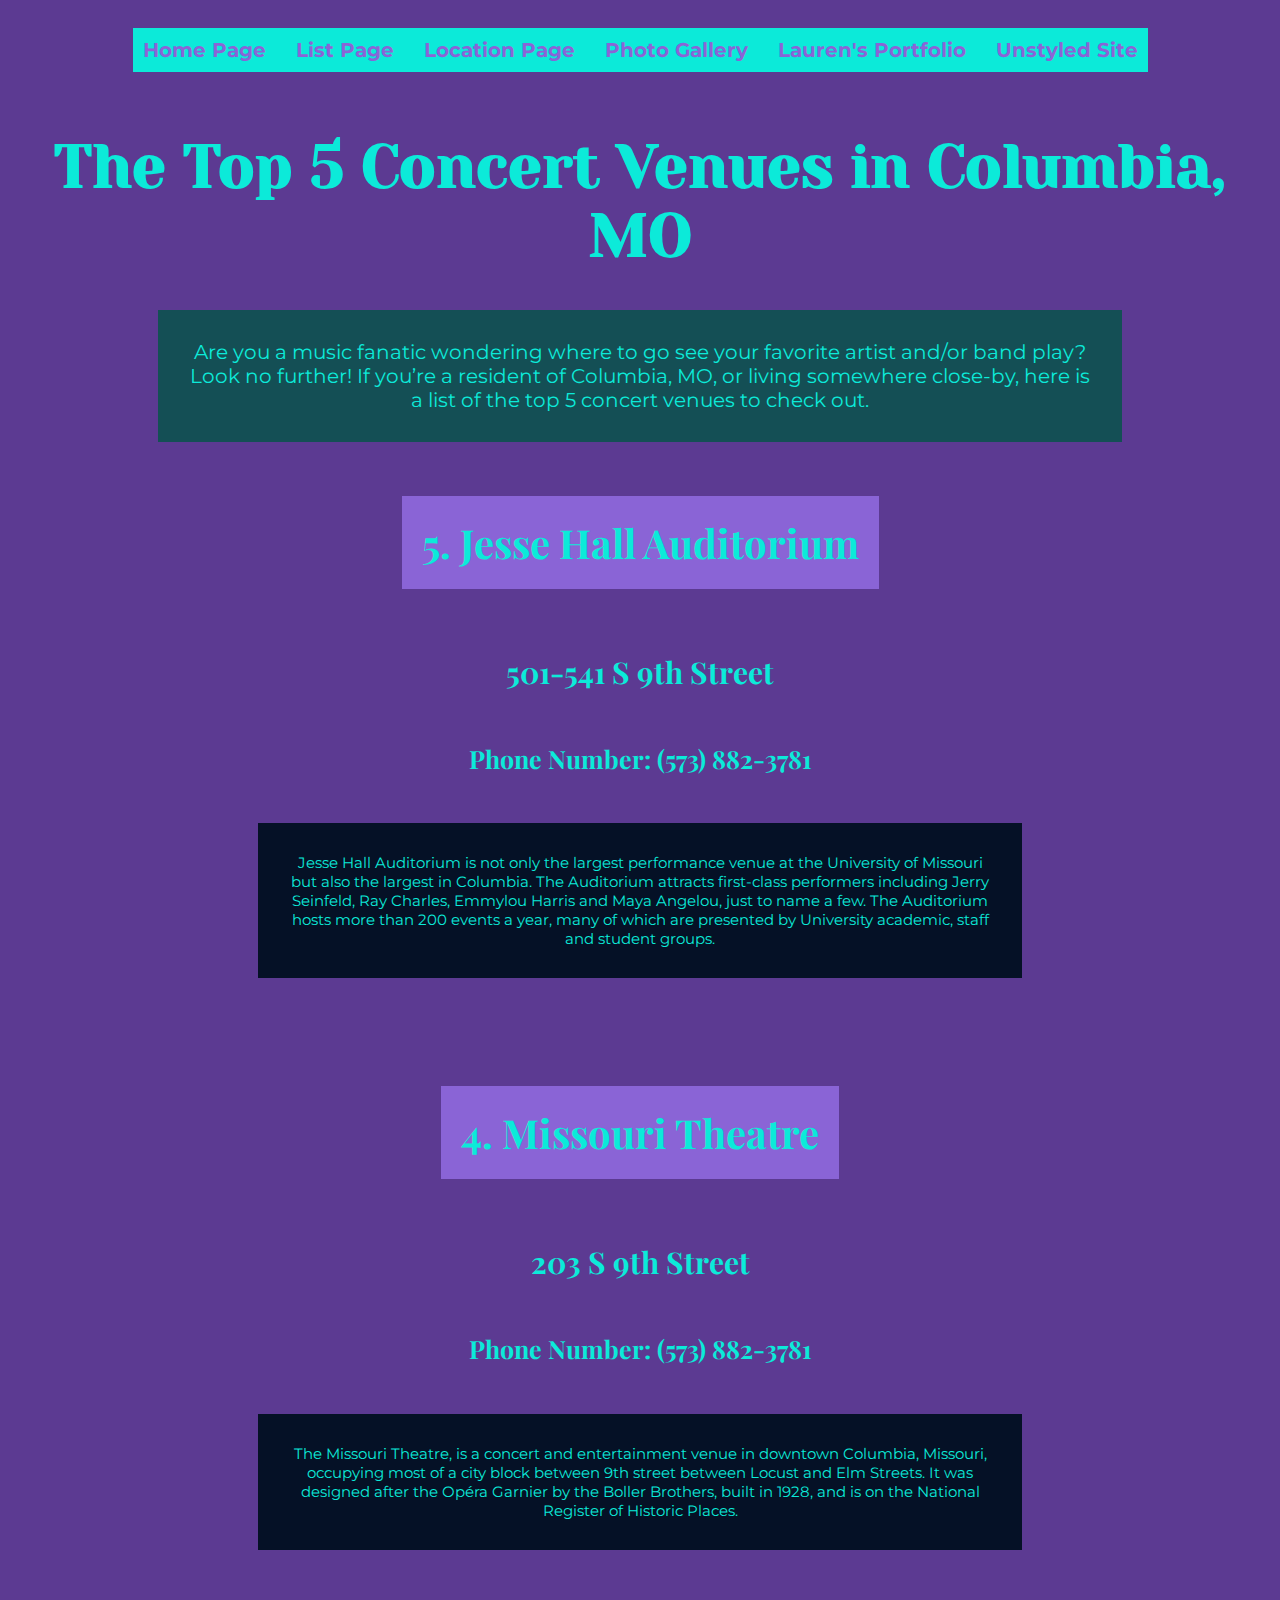
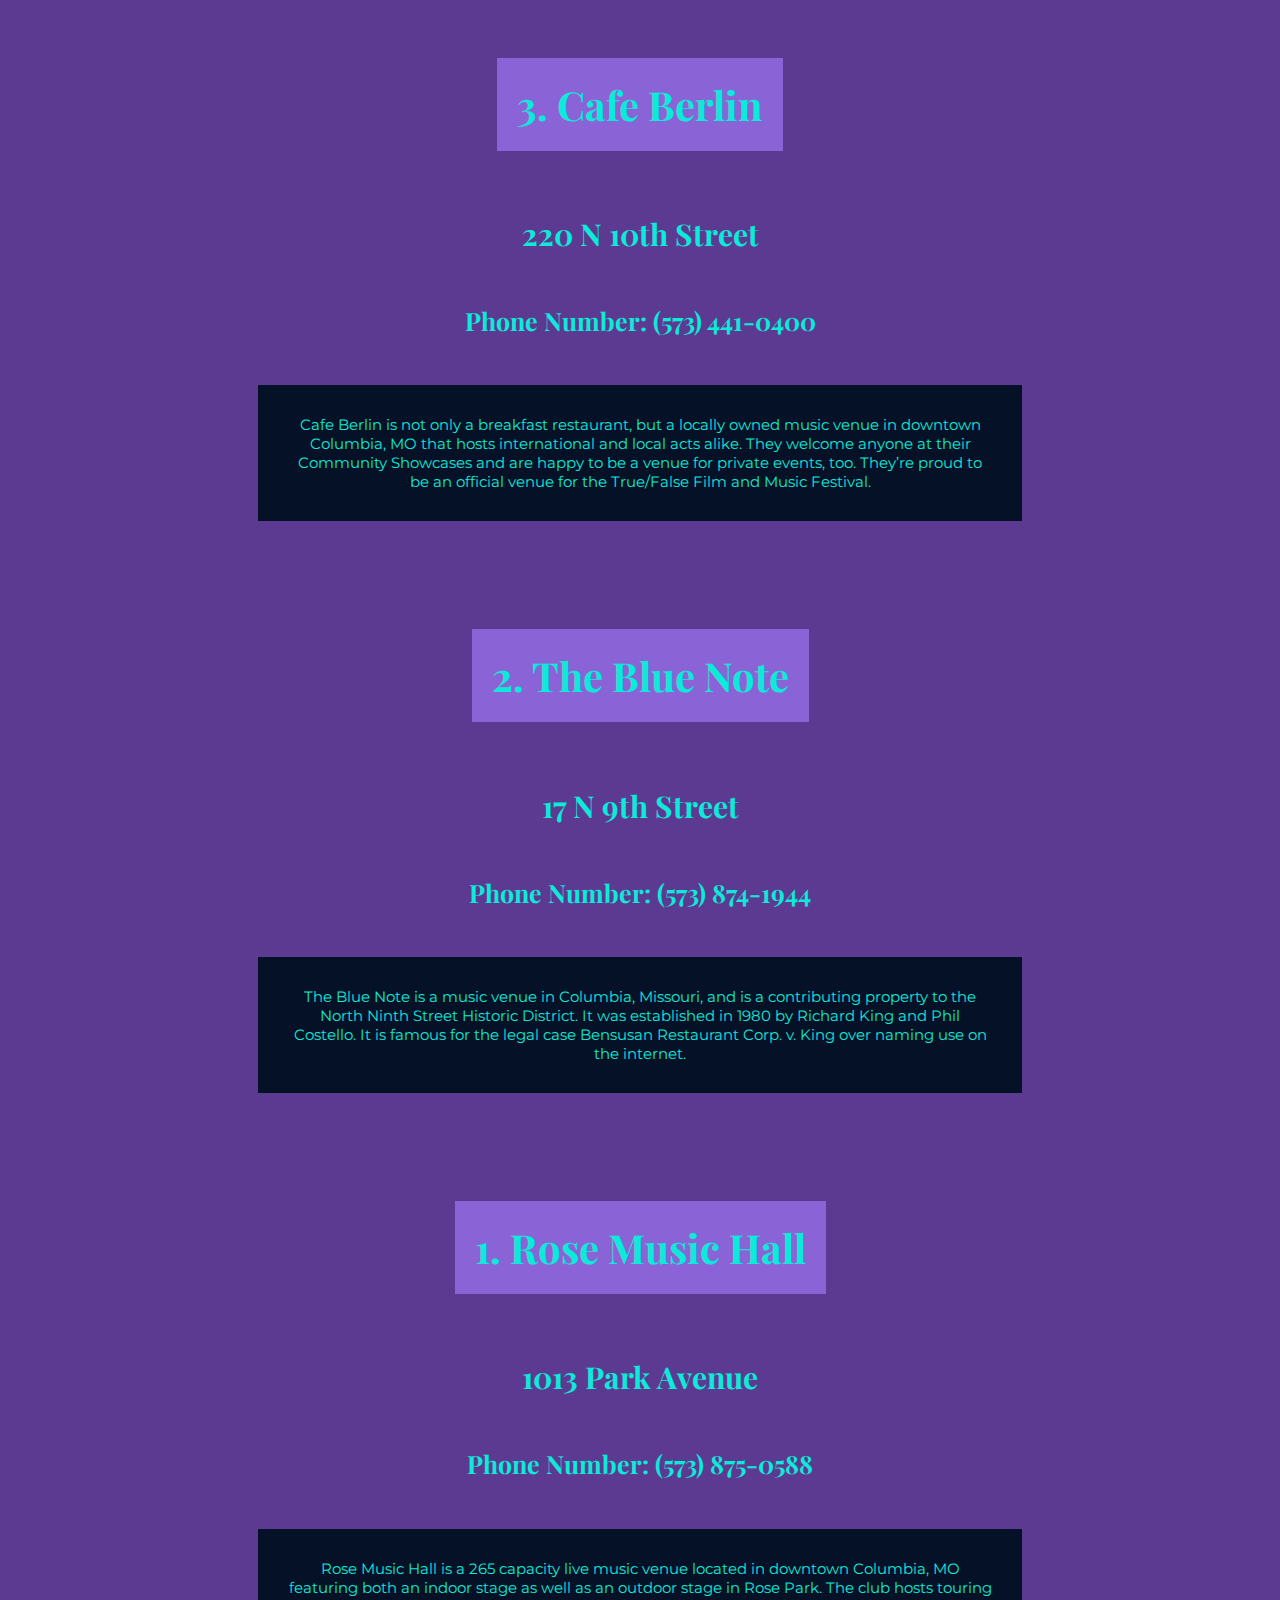
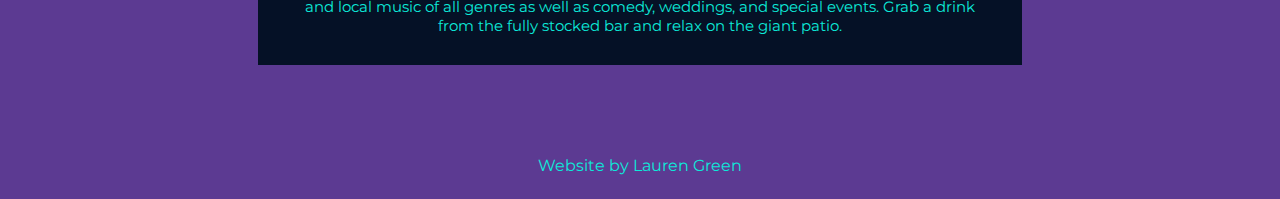
<file: location.html>
<!doctype html>
<html class="no-js" lang="en" dir="ltr">
  <head>
    <title>The Top 5 Concert Venues in Columbia, MO</title>
    <meta charset='utf-8'>
    <meta name="viewport" content="width=device-width, initial-scale=1.0"> 
    <meta name="author" content="Lauren Green">


    <meta property="og:image" content="img/">
    <meta property="og:image:width" content="300">
    <meta property="og:image:height" content="300">
    <meta property="og:title" content=""> 
    <meta property="og:description" content="">
    <meta property="og:type" content="website">
    <meta property="og:url" content="">
    <meta name="instagram:creator" content="@laurengreeen">
    <meta property="instagram:image" content="">

    <link rel="stylesheet" href="css/style.css">
    <link rel="preconnect" href="https://fonts.googleapis.com">
<link rel="preconnect" href="https://fonts.gstatic.com" crossorigin>
<link href="https://fonts.googleapis.com/css2?family=Montserrat:wght@300&family=Playfair+Display&family=Yeseva+One&display=swap" rel="stylesheet">

<a href="#main" class="skip">Skip to main content</a>

</head>

<body>

		<nav>

				<a href="index.html">Home Page</a>

			<a href="list.html">List Page</a>

			<a href="location.html">Location Page</a>

			<a href="photogallery.html">Photo Gallery</a>
			
			<a href="https://sites.google.com/view/laurengreen/home">Lauren's Portfolio</a>

			<a href="oldindex.html">Unstyled Site</a>

		</nav>
	
	<main id="main">
		
		<section>

			<h1>
				The Top 5 Concert Venues in Columbia, MO
			</h1>

		<p class="pagesummary">
		Are you a music fanatic wondering where to go see your favorite artist and/or band play? Look no further! If you’re a resident of Columbia, MO, or living somewhere close-by, here is a list of the top 5 concert venues to check out. 
		</p>

			<a href="https://concertseries.missouri.edu/venue/jesse-auditorium">

				<h2 class="h2location">
					5. Jesse Hall Auditorium 
				</h2>

			</a>

			<h3 class="h3list">
				501-541 S 9th Street
			</h3>

			<a href="tel:+15738823781">

			<h4 class="h4list">
			Phone Number: (573) 882-3781
			</h4>

		</a>


			<p class="description5">
			Jesse Hall Auditorium is not only the largest performance venue at the University of Missouri but also the largest in Columbia. The Auditorium attracts first-class performers including Jerry Seinfeld, Ray Charles, Emmylou Harris and Maya Angelou, just to name a few. The Auditorium hosts more than 200 events a year, many of which are presented by University academic, staff and student groups.

			</p>

		<a href="https://concertseries.missouri.edu/venue/missouri-theatre/">

			<h2 class="h2location">
				4. Missouri Theatre
			</h2>

		</a>

			<h3 class="h3list">
				203 S 9th Street
			</h3>

			<a href="tel:+15738823781">

			<h4 class="h4list">
			Phone Number: (573) 882-3781
			</h4>

		</a>


			<p class="description4">
	The Missouri Theatre, is a concert and entertainment venue in downtown Columbia, Missouri, occupying most of a city block between 9th street between Locust and Elm Streets. It was designed after the Opéra Garnier by the Boller Brothers, built in 1928, and is on the National Register of Historic Places.
			</p>
		
			<a href="https://www.cafeberlincomo.com/">

		<h2 class="h2location">
		3. Cafe Berlin
			</h2>

		</a>

			<h3 class="h3list">
				220 N 10th Street
			</h3>

			<a href="tel:+15734410400">

			<h4 class="h4list">
			Phone Number: (573) 441-0400
			</h4>

		</a>


			<p class="description3">
	Cafe Berlin is not only a breakfast restaurant, but a locally owned music venue in downtown Columbia, MO that hosts international and local acts alike. They welcome anyone at their Community Showcases and are happy to be a venue for private events, too. They’re proud to be an official venue for the True/False Film and Music Festival.
			</p>
<a href="https://thebluenote.com/">

		<h2 class="h2location">
		2. The Blue Note
			</h2>

		</a>

			<h3 class="h3list">
				17 N 9th Street
			</h3>

			<a href="tel:+15738741944">

			<h4 class="h4list">
			Phone Number: (573) 874-1944
			</h4>

		</a>


			<p class="description2">
The Blue Note is a music venue in Columbia, Missouri, and is a contributing property to the North Ninth Street Historic District. It was established in 1980 by Richard King and Phil Costello. It is famous for the legal case Bensusan Restaurant Corp. v. King over naming use on the internet.
			</p>
				<a href="https://rosemusichall.com/">

		<h2 class="h2location">
		1. Rose Music Hall
			</h2>

		</a>

			<h3 class="h3list">
				1013 Park Avenue
			</h3>

			<a href="tel:+15738750588">

			<h4 class="h4list">
			Phone Number: (573) 875-0588
			</h4>

		</a>


			<p class="description1">
Rose Music Hall is a 265 capacity live music venue located in downtown Columbia, MO featuring both an indoor stage as well as an outdoor stage in Rose Park. The club hosts touring and local music of all genres as well as comedy, weddings, and special events. Grab a drink from the fully stocked bar and relax on the giant patio.
			</p>



		

</section>

	</main>

</body>

<footer>
	
  <p><a class="footer"href="mailto:lmg8yy@umsystem.edu">Website by Lauren Green

</footer>

</html>
</file>
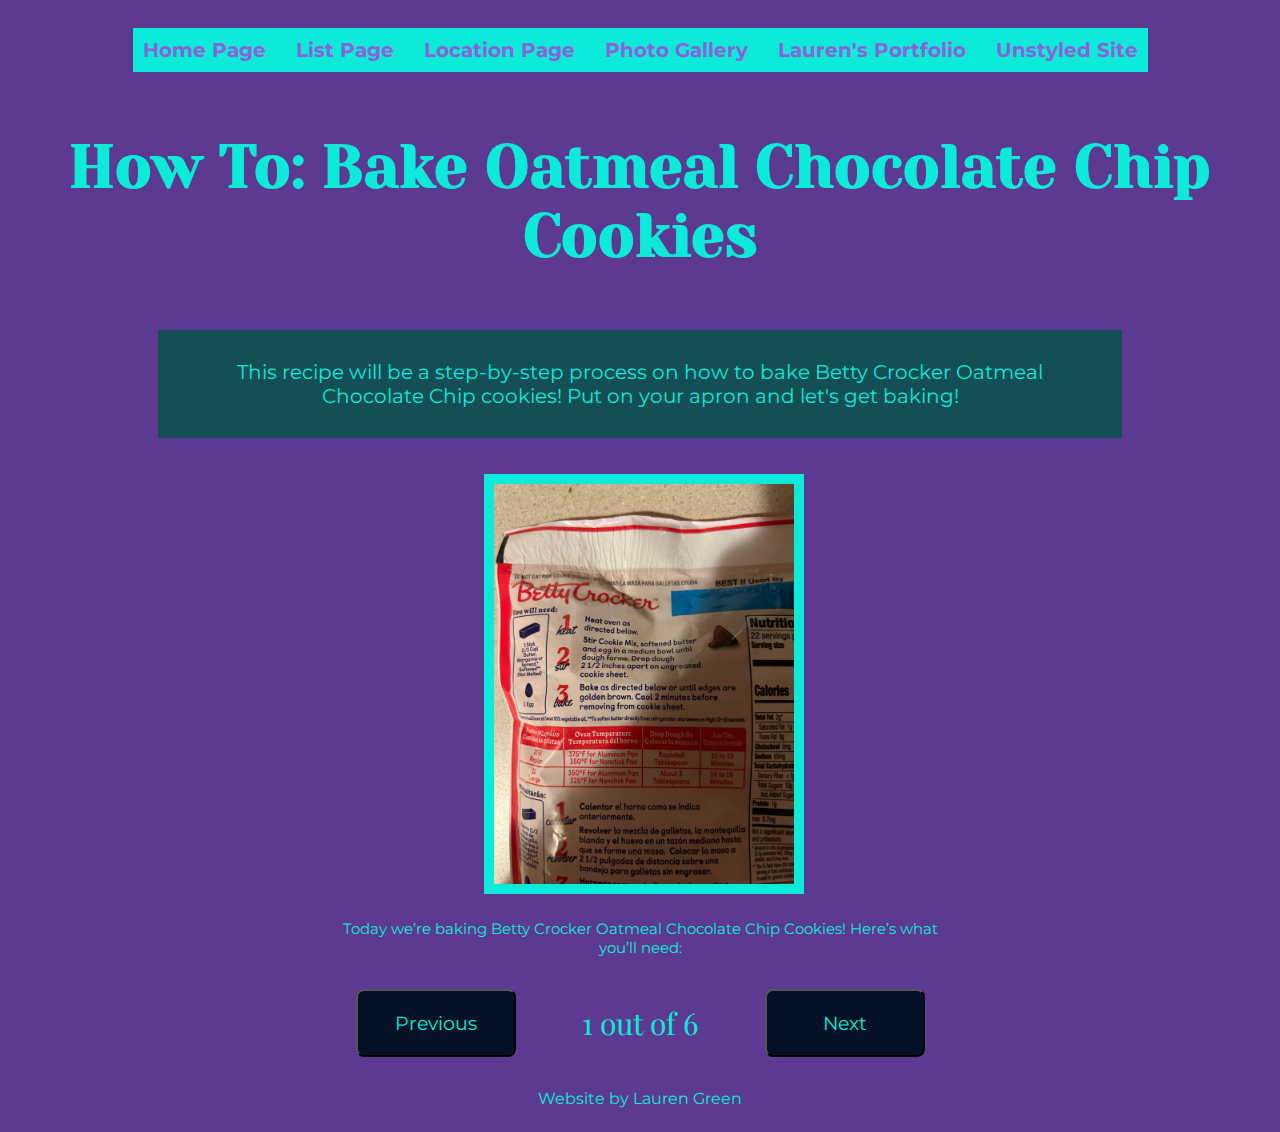
<file: photogallery.html>
<!doctype html>
<html lang="en" dir="ltr">
  <head>
    <title>Lauren Green's Website</title>
    <meta charset='utf-8'>
    <meta name="viewport" content="width=device-width, initial-scale=1.0"> 
    <meta name="author" content="Lauren Green">


    <meta property="og:image" content="img/">
    <meta property="og:image:width" content="300">
    <meta property="og:image:height" content="300">
    <meta property="og:title" content=""> 
    <meta property="og:description" content="">
    <meta property="og:type" content="website">
    <meta property="og:url" content="">
    <meta name="instagram:creator" content="@laurengreeen">
    <meta property="instagram:image" content="">

    <link rel="stylesheet" href="css/style.css">
    <link rel="preconnect" href="https://fonts.googleapis.com">
<link rel="preconnect" href="https://fonts.gstatic.com" crossorigin>
<link href="https://fonts.googleapis.com/css2?family=Montserrat:wght@300&family=Playfair+Display&family=Yeseva+One&display=swap" rel="stylesheet">

<a href="#main" class="skip">Skip to main content</a>

</head>
 


<body>


		<nav>

			<a href="index.html">Home Page</a>

			<a href="list.html">List Page</a>

			<a href="location.html">Location Page</a>

			<a href="photogallery.html">Photo Gallery</a>
			
			<a href="https://sites.google.com/view/laurengreen/home">Lauren's Portfolio</a>

			<a href="oldindex.html">Unstyled Site</a>



		</nav>
	

			 <main id="main">
        
        <section class="gallery-example">

        <h1>How To: Bake Oatmeal Chocolate Chip Cookies</h1>
      		
      		<p class="pagesummary">This recipe will be a step-by-step process on how to bake Betty Crocker Oatmeal Chocolate Chip cookies! Put on your apron and let's get baking!</p>

     <figure class="gallery-image hideThis">
      <img class="gallery1" src="img/photo1.JPG"
          width="300"
          height="400"
          border="0"
          margin=auto
					alt="Back of a Betty Crocker cookie mix package, detailing the ingredients and instructions.">
      <figcaption class="caption">
        Today we’re baking Betty Crocker Oatmeal Chocolate Chip Cookies! Here’s what you’ll need:
    </figure>

    <figure class="gallery-image hideThis">
      <img class="cookies" src="img/photo2.JPG"
          width="600"
          height="400" 
          border="0"
          margin=auto
					alt="All of the baking ingredients layed out on the counter, consisting of Betty Crocker cookie mix, 1 egg, 1 stick of butter, non-stick cooking spray, and chocolate chips">
      <figcaption class="caption">
        Gather your ingredients. For this recipe we’ll be needing a box of mix, 1 stick of butter, 1 egg, non-stick cooking spray, and chocolate chips (for extra chocolate!).
      </figcaption>
    </figure>

    <figure class="gallery-image hideThis">
      <img class="cookies" src="img/photo3.JPG"
          width="600"
          height="400" 
          border="0"
          margin=auto 
					alt="Dough being mixed in a red bowl with a spoon.">
      <figcaption class="caption">
        Mix together the mix, butter, and egg until the dough starts to form
      </figcaption>
    </figure>

    <figure class="gallery-image hideThis">
      <img class="cookies" src="img/photo4.JPG"
          width="600"
          height="400" 
          border="0"
          margin=auto 
					alt="The cookie dough spread out on baking sheets before going into the oven.">
      <figcaption class="caption">
        Spray the non-stick spray on the pan you’re using, then place the dough on it (in as big of portions as you want!).
      </figcaption>
    </figure>

    <figure class="gallery-image hideThis">
      <img class="cookies" src="img/photo5.JPG"
          width="600"
          height="400" 
          border="0"
          margin=auto
					alt="The oven, reading a temperature of 375 degrees.'">
      <figcaption class="caption">
        Bake at 375 degrees for 15 minutes.
      </figcaption>
    </figure>

     <figure class="gallery-image hideThis">
      <img class="cookies" src="img/photo6.JPG"
          width="600"
          height="400" 
          border="0"
          margin=auto 
					alt="The fully baked cookies on a baking sheet.'">
      <figcaption class="caption">
        Even if they’re a bit bigger than expected, let cool and enjoy!
      </figcaption>
    </figure>

    <div class="button_holder">
      <button id="button_previous">Previous</button>
      <p id="stepper" class="stepper"></p>
      <button id="button_next">Next</button>
    </div>

</section>
</main>
   </body>
<footer>
	
  <p><a class="footer"href="mailto:lmg8yy@umsystem.edu">Website by Lauren Green
  </a> </p>

</footer>

  <script src="js/gallery.js"></script>


</html>
</file>
<file: css/style.css>
head {
	display: flex;
	justify-content: center;
	align-items: center;
	flex-direction: column;
	background-color: rgb(92,58,146);
}


body {
	display: flex;
	justify-content: center;
	align-items: center;
	flex-direction: column;
	background-color: rgb(92,58,146);
}

nav {
	display: flex;
	gap: 30px;
	font-family: 'Montserrat', sans-serif;
	font-size: 20px;
	font-weight: bold;
	color: rgb(138,100,214)
	margin: auto;
	justify-content: space-evenly;
	text-decoration: none;
	background-color: rgb(12,234,217);
	padding: 10px;
	margin: 20px;
}

h1 {
	display: flex;
	text-align: center;
	justify-content: center;
	align-items: center;
	flex-direction: row;
	font-family: 'Yeseva One', serif;
	font-size: 60px;
	color: rgb(12,234,217);
	margin-left: 20px;
	margin-right: 20px;
}

h2 {
	display: flex;
	justify-content: center;
	align-items: center;
	font-family: 'Playfair Display', serif !important; 
	font-size: 30px;
	color: rgb(12,234,217);
	background-color: rgb(20,79,85);
	padding: 30px;
	margin-left: 150px;
	margin-right: 150px;
}

.mailing-link {
	display: flex;
	justify-content: center;
	align-items: center;
	flex-direction: column;
}

.listings {
	display: flex;
	justify-content: center;
	flex-direction: column;
	width: 30%;
	margin: auto;
	font-family: 'Playfair Display', serif;
}

ul li {
	
	display: flex;
	text-align: center;
	align-content: center;
	flex-direction: row;
	justify-content: center;
	font-family: 'Montserrat', sans-serif;
	text-decoration: none;
	color: rgb(12,234,217);
	background-color: rgb(5,17,38);
	font-size: 20px;
	margin-right: 30px;
	padding: 15px;
}

a {
	display: flex;
	justify-content: center;
	text-align: center;
	font-family: 'Montserrat', sans-serif;
	color: rgb(12,234,217);
	margin: auto;
	text-decoration: none;
	

}

h2 a {
display: flex;
	justify-content: center;
	font-family: 'Playfair Display', serif !important;
	font-size: 40px;
	color: rgb(12,234,217);
	background-color: rgb(138,100,214);
	padding: 20px;

/*	margin-left: 280px;*/
/*	margin-right: 280px;*/

}

h2 a: visited {
	display: flex;
	justify-content: center;
	font-family: 'Playfair Display', serif !important;
	font-size: 40px;
	color: rgb(12,234,217);
	background-color: rgb(138,100,214);
	padding: 20px;
	margin-left: 280px;
	margin-right: 280px;
}
ul li a: visited {

	text-decoration: none !important;
	color: rgb(12,234,217);
	background-color: rgb(5,17,38);
	font-size: 15px;
	padding: 30px;
	margin-left: 250px;
	margin-right: 250px;
	margin-bottom: 75px;
}

nav a {
	text-decoration: none !important;
	color: rgb(138,100,214) !important;
}

nav a: visted {
	text-decoration: none !important;
	color: rgb(138,100,214) !important;
}

p {
	display: flex;
	justify-content: center;
	text-align: center;
}

.favsongs {
	font-size: 40px;
	color: rgb(12,234,217);
	background-color: rgb(138,100,214);
	padding: 20px;
}

.pagesummary {
	display: flex;
	text-align: center;
	justify-content: center !important;
	flex-wrap: wrap;
	font-family: 'Montserrat', sans-serif;
	color: rgb(12,234,217);
	font-size: 20px;
	background-color: rgb(20,79,85);
	padding: 30px;
	margin-left: 150px;
	margin-right: 150px;

}
.h2list {
	display: flex;
	justify-content: center;
	font-family: 'Playfair Display', serif !important;
	font-size: 40px;
	color: rgb(12,234,217);
	background-color: rgb(138,100,214);
	padding: 20px;
	margin-left: 280px;
	margin-right: 280px;

}

.h3list {
	display: flex;
	justify-content: center;
	font-family: 'Playfair Display', serif;
	color: rgb(12,234,217);
	font-size: 30px;

}

.h4list {
	display: flex;
	justify-content: center;
	font-family: 'Playfair Display', serif;
	color: rgb(12,234,217);
	font-size: 25px;
	margin-top: 20px;

}

.blackwidow {
	border-color: rgb(12,234,217);
	border-width: 10px;
}

.description7 {
	display: flex;
	text-align: center;
	justify-content: center;
	flex-direction: column;
	font-family: 'Montserrat', sans-serif;
	color: rgb(12,234,217);
	background-color: rgb(5,17,38);
	font-size: 15px;
	padding: 30px;
	margin-left: 250px;
	margin-right: 250px;
	margin-bottom: 75px;
}

.pitchperfect2 {
	border-color: rgb(12,234,217);
	border-width: 10px;
}

.description6 {
	display: flex;
	text-align: center;
	justify-content: center;
	flex-direction: column;
	font-family: 'Montserrat', sans-serif;
	color: rgb(12,234,217);
	background-color: rgb(5,17,38);
	font-size: 15px;
	padding: 30px;
	margin-left: 250px;
	margin-right: 250px;
	margin-bottom: 75px;
}

.twilight {
	border-color: rgb(12,234,217);
	border-width: 10px;
}

.description5 {
	display: flex;
	text-align: center;
	justify-content: center;
	flex-direction: column;
	font-family: 'Montserrat', sans-serif;
	color: rgb(12,234,217);
	background-color: rgb(5,17,38);
	font-size: 15px;
	padding: 30px;
	margin-left: 250px;
	margin-right: 250px;
	margin-bottom: 75px;
}

.matrixreloaded {
	border-color: rgb(12,234,217);
	border-width: 10px;
}

.description4 {
	display: flex;
	text-align: center;
	justify-content: center;
	flex-direction: column;
	font-family: 'Montserrat', sans-serif;
	color: rgb(12,234,217);
	background-color: rgb(5,17,38);
	font-size: 15px;
	padding: 30px;
	margin-left: 250px;
	margin-right: 250px;
	margin-bottom: 75px;
}

.wonderwoman {
	border-color: rgb(12,234,217);
	border-width: 10px;
}

.description3 {
	display: flex;
	text-align: center;
	justify-content: center;
	flex-direction: column;
	font-family: 'Montserrat', sans-serif;
	color: rgb(12,234,217);
	background-color: rgb(5,17,38);
	font-size: 15px;
	padding: 30px;
	margin-left: 250px;
	margin-right: 250px;
	margin-bottom: 75px;
}

.captainmarvel {
	border-color: rgb(12,234,217);
	border-width: 10px;
}

.description2 {
	display: flex;
	text-align: center;
	justify-content: center;
	flex-direction: column;
	font-family: 'Montserrat', sans-serif;
	color: rgb(12,234,217);
	background-color: rgb(5,17,38);
	font-size: 15px;
	padding: 30px;
	margin-left: 250px;
	margin-right: 250px;
	margin-bottom: 75px;
}

.barbie {
	border-color: rgb(12,234,217);
	border-width: 10px;
}

.description1 {
	display: flex;
	text-align: center;
	justify-content: center;
	flex-direction: column;
	font-family: 'Montserrat', sans-serif;
	color: rgb(12,234,217);
	background-color: rgb(5,17,38);
	font-size: 15px;
	padding: 30px;
	margin-left: 250px;
	margin-right: 250px;
	margin-bottom: 75px;
}

.profilepic {
border-color: rgb(12,234,217);
	border-width: 10px;
}

.h2location {
display: flex;
	justify-content: center;
	font-family: 'Playfair Display', serif !important;
	font-size: 40px;
	color: rgb(12,234,217);
	background-color: rgb(138,100,214);
	padding: 20px;

}

/*PHOTO GALLERY*/

.gallery-example {
	display: flex;
	flex-direction: column;
	justify-content: space-between;
	align-items: center;
}




.button_holder {
	display: flex;
	flex-direction: row;
}

button_next {  }
button_previous {  }

.stepper { 

	display: flex;
	justify-content: center;
	align-items: center;
	font-family: 'Playfair Display', serif !important; 
	font-size: 30px;
	color: rgb(12,234,217);
	margin-left: 50px;
	margin-right: 50px;
 }

button {
	background-color: rgb(5,17,38);
	font-family: 'Montserrat', sans-serif;
	color: rgb(12,234,217);
	margin: 1rem;
	padding: 1rem;
	min-width: 10rem;
	font-size: 1.2rem;
	border-radius: 0.5rem;
}

.button-start {
/*	background-color: forestgreen;*/
}

.gallery-image {
	max-width: 80%;

}


.hideThis {
	display: none;
}

.gallery1 {

	display: flex;
	text-align: center;
	justify-content: center;
	flex-direction: column;
	margin-left: 350px !important; 
	margin-right: 250px;
	margin-bottom: 25px;
	border-color: rgb(12,234,217);
	border-width: 10px;

}

.cookies {

display: flex;
	text-align: center;
	justify-content: center;
	flex-direction: column;
	margin-left: 250px;
	margin-right: 250px;
	margin-bottom: 25px;
	border-color: rgb(12,234,217);
	border-width: 10px;
}

.caption {
 	display: flex;
	text-align: center;
	justify-content: center;
	flex-direction: column;
	font-family: 'Montserrat', sans-serif;
	color: rgb(12,234,217);
	font-size: 15px;
	margin-left: 200px;
	margin-right: 200px;


}


/* SKIP LINKS */

.skip {
  position: absolute;
  left: -10000px;
  top: auto;
  width: 1px;
  height: 1px;
  overflow: hidden;
}
.skip:focus {
  position: static;
  width: auto;
  height: auto;
}

/* MEDIA SCREENS */

@media screen and (max-width: 555px){

body {
		background-color: rgb(92,58,146)
		display: flex;
		text-align: center;
		justify-content: center;
}

@media screen and (max-width: 800px){

body {
		background-color: rgb(92,58,146)
		display: flex;
		text-align: center;
		justify-content: center;
}
</file>
